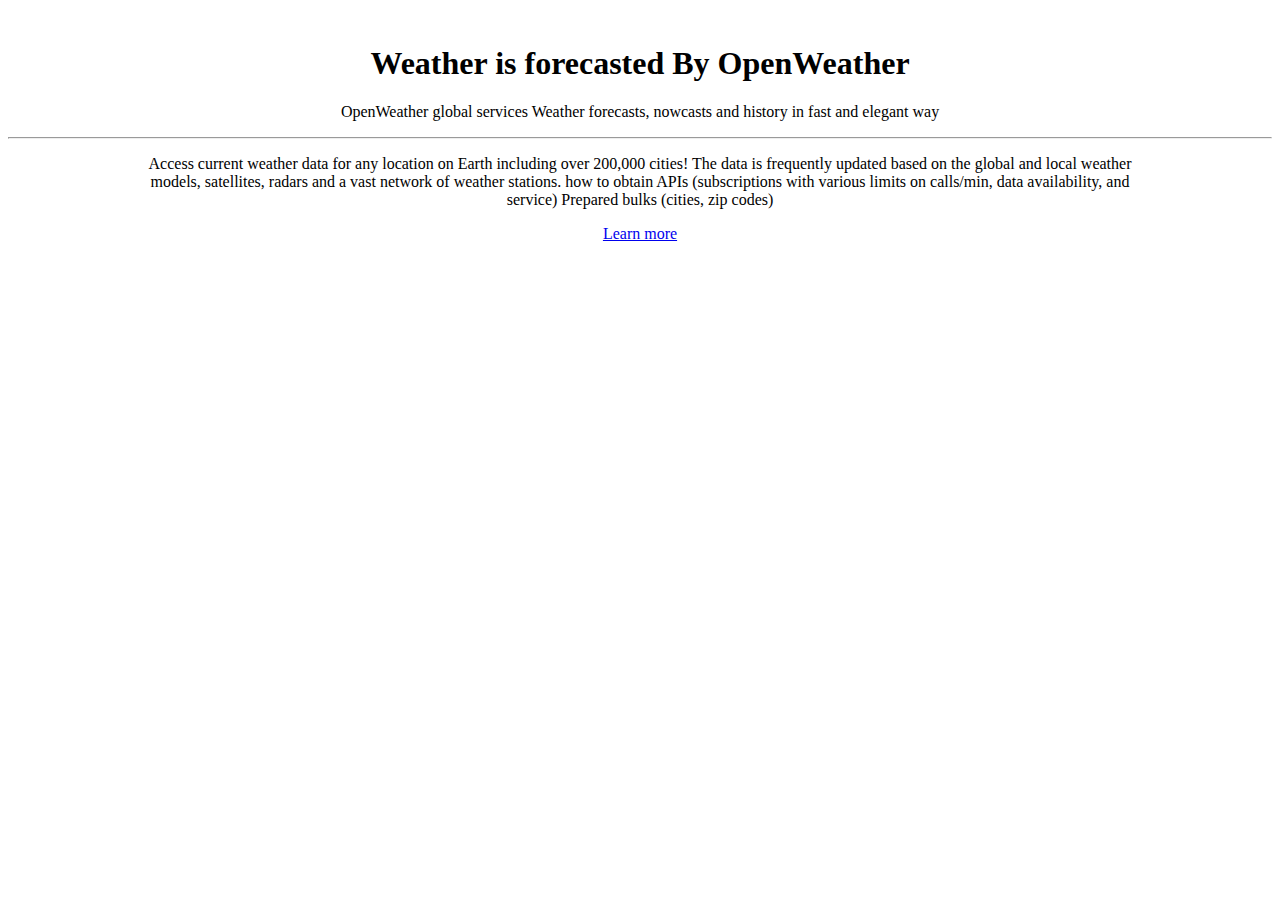
<file: Website/Login Page/Home Page/About us/index.html>
<!DOCTYPE html>
<html lang="en">

<head>
    <meta charset="UTF-8">
    <meta name="viewport" content="width=device-width, initial-scale=1.0">
    <title>Document</title>
    <link href="https://cdn.jsdelivr.net/npm/bootstrap@5.3.2/dist/css/bootstrap.min.css" rel="stylesheet"
        integrity="sha384-T3c6CoIi6uLrA9TneNEoa7RxnatzjcDSCmG1MXxSR1GAsXEV/Dwwykc2MPK8M2HN" crossorigin="anonymous">
    <script src="https://cdn.jsdelivr.net/npm/bootstrap@5.3.2/dist/js/bootstrap.bundle.min.js"
        integrity="sha384-C6RzsynM9kWDrMNeT87bh95OGNyZPhcTNXj1NW7RuBCsyN/o0jlpcV8Qyq46cDfL"
        crossorigin="anonymous"></script>
</head>

<body>
    <div class="jumbotron">
        <center>
            <h1 class="display-4" style="margin-top: 5vh;">Weather is forecasted By OpenWeather</h1>
            <p class="lead">OpenWeather
                global services
                Weather forecasts, nowcasts and history in fast and elegant way</p>
            <hr class="my-4">
            <p style="margin-left: 10vw;margin-right: 10vw;">Access current weather data for any location on Earth
                including over 200,000
                cities! The data is frequently updated based on the global and local weather models, satellites, radars
                and a vast network of weather stations.
                how to obtain
                APIs
                (subscriptions with various limits on calls/min, data availability, and service)

                Prepared bulks
                (cities, zip codes)
            </p>
            <p class="lead">
                <a class="btn btn-primary btn-lg" href="https://openweathermap.org/" role="button">Learn more</a>
            </p>
        </center>
    </div>
</body>

</html>
</file>
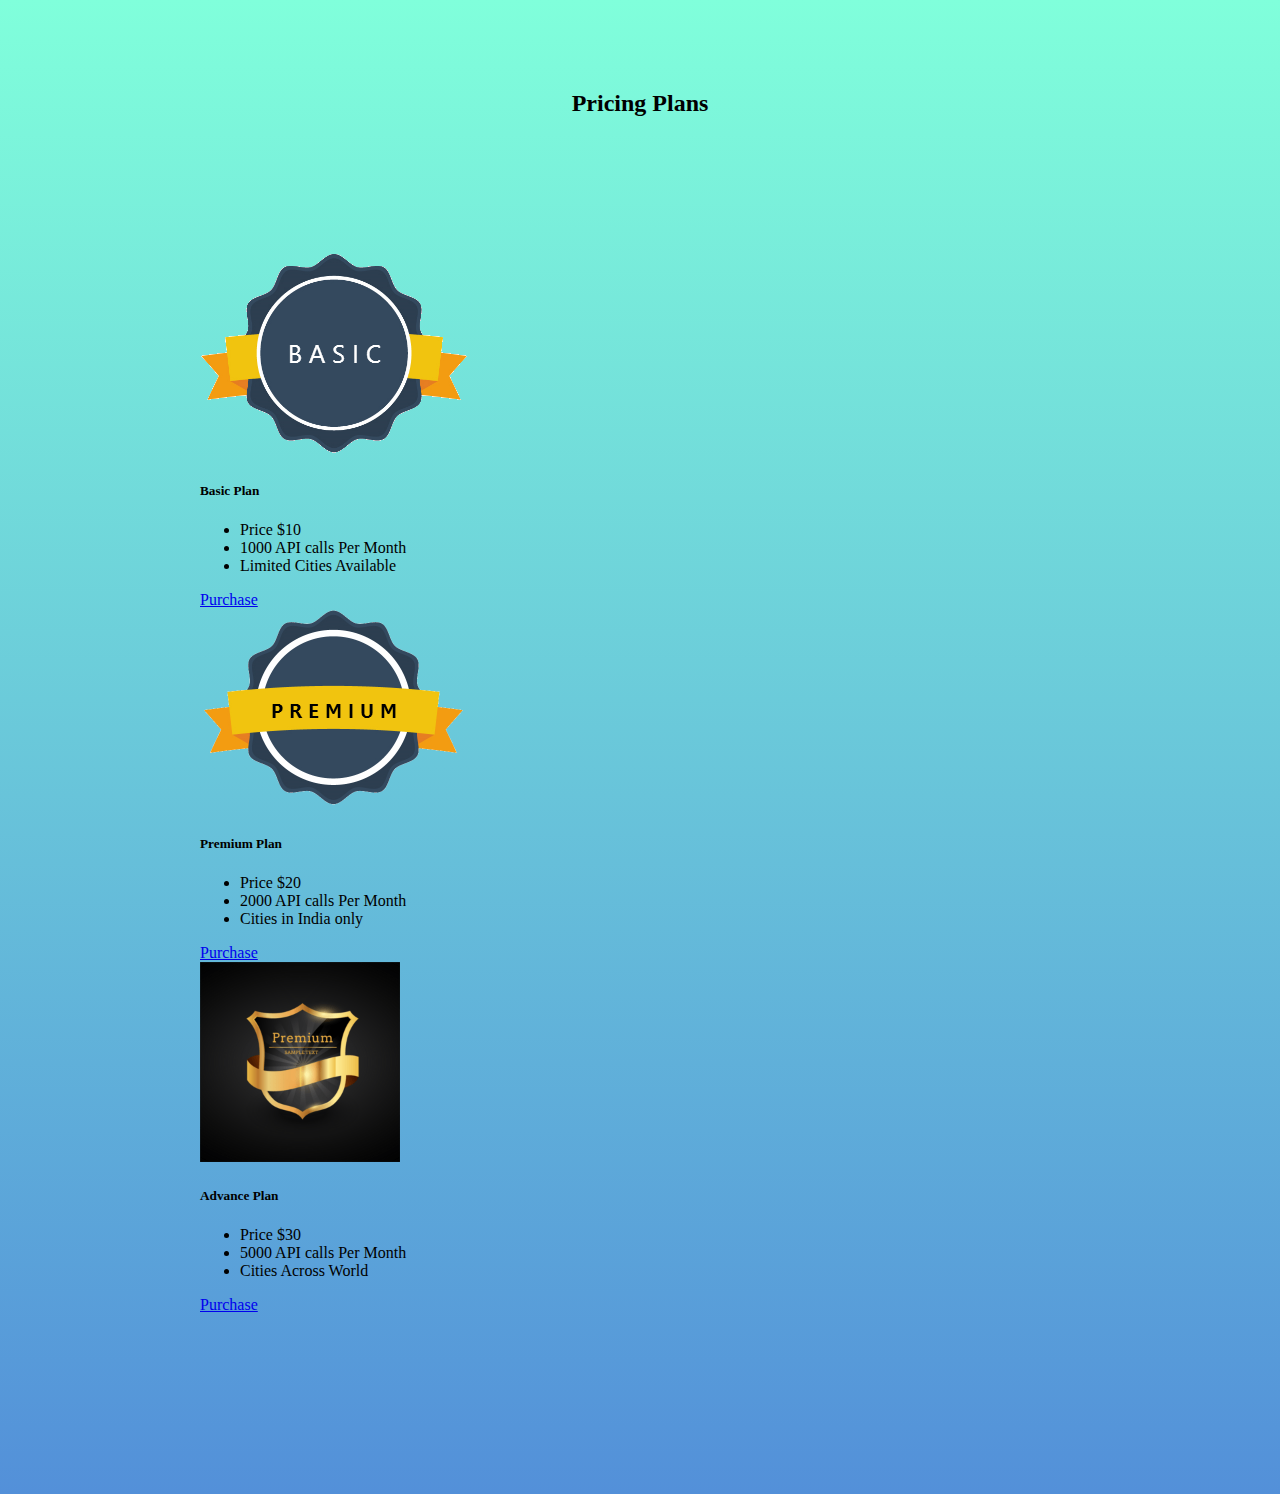
<file: Website/Login Page/Home Page/Prices/index.html>
<!DOCTYPE html>
<html lang="en">

<head>
    <meta charset="UTF-8">
    <meta name="viewport" content="width=device-width, initial-scale=1.0">
    <title>Document</title>
    <link href="https://cdn.jsdelivr.net/npm/bootstrap@5.3.2/dist/css/bootstrap.min.css" rel="stylesheet"
        integrity="sha384-T3c6CoIi6uLrA9TneNEoa7RxnatzjcDSCmG1MXxSR1GAsXEV/Dwwykc2MPK8M2HN" crossorigin="anonymous">
    <script src="https://cdn.jsdelivr.net/npm/bootstrap@5.3.2/dist/js/bootstrap.bundle.min.js"
        integrity="sha384-C6RzsynM9kWDrMNeT87bh95OGNyZPhcTNXj1NW7RuBCsyN/o0jlpcV8Qyq46cDfL"
        crossorigin="anonymous"></script>
    <link rel="stylesheet" href="style.css">
</head>

<body>
    <div class="container-fluid">
        <h2 align="center">Pricing Plans</h2>
        <div class="row" style="align-items: center;">
            <div class="card" style="width: 18rem;">
                <img class="card-img-top" src="planBasic.png" alt="Card image cap">
                <div class="card-body">
                    <h5 class="card-title">Basic Plan</h5>
                    <p class="card-text">
                    <ul>
                        <li>Price $10</li>
                        <li>1000 API calls Per Month</li>
                        <li>Limited Cities Available</li>
                    </ul>
                    </p>
                    <a href="#" class="btn btn-primary">Purchase</a>
                </div>
            </div>
            <div class="card" style="width: 18rem;">
                <img class="card-img-top" src="planPremium.png" alt="Card image cap">
                <div class="card-body">
                    <h5 class="card-title">Premium Plan</h5>
                    <p class="card-text">
                    <ul>
                        <li>Price $20</li>
                        <li>2000 API calls Per Month</li>
                        <li>Cities in India only</li>
                    </ul>
                    </p>
                    <a href="#" class="btn btn-primary">Purchase</a>
                </div>
            </div>
            <div class="card" style="width: 18rem;">
                <img class="card-img-top" src="luxury-golden-badge-logo-9B3366FDE4-seeklogo.com.png" height="200vh"
                    alt="Card image cap">
                <div class="card-body">
                    <h5 class="card-title">Advance Plan</h5>
                    <p class="card-text">
                    <ul>
                        <li>Price $30 </li>
                        <li>5000 API calls Per Month</li>
                        <li>Cities Across World</li>
                    </ul>
                    </p>
                    <a href="#" class="btn btn-primary">Purchase</a>
                </div>
            </div>
        </div>
    </div>
</body>

</html>
</file>
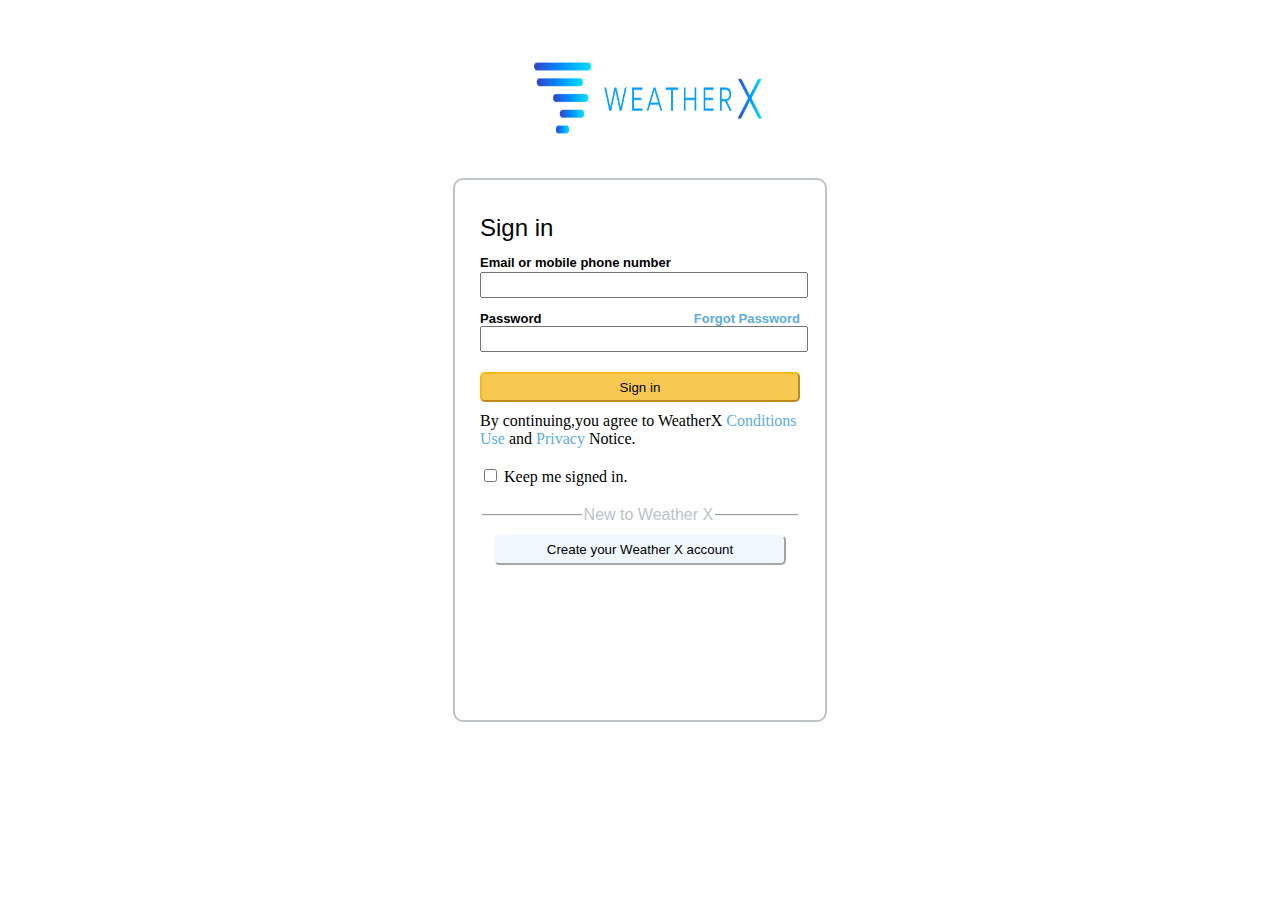
<file: Website/Login Page/signuppage.html>
<!DOCTYPE html>
<html lang="en">

<head>
    <meta charset="UTF-8">
    <meta name="viewport" content="width=device-width, initial-scale=1.0">
    <link rel="stylesheet" href="style.css">
    <title>Document</title>
</head>

<body>
    <img src="logo.png" style="margin-top: 5vh;height: 10vh;width: 20vw;">
    <div class="container">
        <form action="Home Page/index.html">
            <p class="a1">Sign in</p>
            <p class="a2">
                <bold>Email or mobile phone number</bold>
            </p>
            <input type="text" required>
            <div class="pass">
                <p class="a3">Password</p>
                <p class="a4">Forgot Password</p>
            </div>
            <input type="password" required><br>
            <input type="submit" value="Sign in" required><br>
            <label class="a5">By continuing,you agree to WeatherX <span class="high">Conditions</span></label><br>
            <label class="a6"><span class="high">Use</span> and <span class="high">Privacy</span> Notice.</label><br>
            <br>
            <input type="checkbox"> Keep me signed in.<br>
            <fieldset>
                <legend>New to Weather X</legend>
                <button class="create">Create your Weather X account</button>
            </fieldset>
        </form>
    </div>
</body>

</html>
</file>
<file: Website/Login Page/Home Page/Prices/style.css>
.card {
    margin-right: 5vw;
}

.row {
    margin-top: 15vh;
    margin-left: 15vw;
    margin-bottom: 20vh
}

h2 {
    margin-top: 10vh;
}

body {
    background-image: linear-gradient(#80FFDB, #5390D9);
    background-repeat: no-repeat;
}
</file>
<file: Website/Login Page/style.css>
.container {
    border: 2px solid #BDC3C7;
    border-radius: 10px;
    width: 370px;
    position: absolute;
    top: 50%;
    left: 50%;
    transform: translate(-50%, -50%);
    height: 60%;
}

.a1 {
    font-family: 'Ubuntu', sans-serif;
    font-size: x-large;
    font-weight: 500;
    margin-bottom: 2px;
}

.a2 {
    margin-bottom: 2px;
}

form {
    padding-left: 25px;
    padding-top: 10px;
    padding-right: 25px;
    height: 100%;
}

.a2,
.a3,
.a4 {
    font-family: 'Gabarito', cursive;
    font-family: 'Open Sans', sans-serif;
    font-family: 'Ubuntu', sans-serif;
    font-weight: 600;
    font-size: small;
}

.pass {
    display: flex;
    flex-direction: row;
    flex-wrap: nowrap;
    justify-content: space-between;
    margin-bottom: 0%;
}

.a3,
.a4 {
    margin-bottom: 0;
}

input[type="submit"] {
    margin-top: 20px;
    width: 100%;
    height: 30px;
    margin-bottom: 10px;
    background-color: rgba(245, 178, 8, 0.711);
    border-color: rgba(245, 178, 8, 0.711);
    border-radius: 5px;
}

input[type="text"],
input[type="password"] {
    width: 100%;
    height: 20px;
}

.a5 {
    width: 100%;
    margin-bottom: 20px;
}

.a6 {
    margin-bottom: 20px;
}

.a4 {
    color: #5DADE2;
}

.create {
    font-weight: lighter;
    margin-top: 5px;
    background-color: aliceblue;
    border-color: aliceblue;
    width: 100%;
    height: 30px;
    border-radius: 5px;
}

legend {
    margin-left: 30%;
    color: #BDC3C7;
    font-family: 'Gabarito', cursive;
    font-family: 'Open Sans', sans-serif;
    font-family: 'Raleway', sans-serif;
    font-family: 'Ubuntu', sans-serif;
}

fieldset {
    border-left: none;
    border-right: none;
    border-bottom: none;
    margin-bottom: 0;
    margin-top: 20px;
}

.high {
    color: #5DADE2;
}

img {
    width: 150px;
    position: relative;
    margin-left: 40vw;
}
</file>
